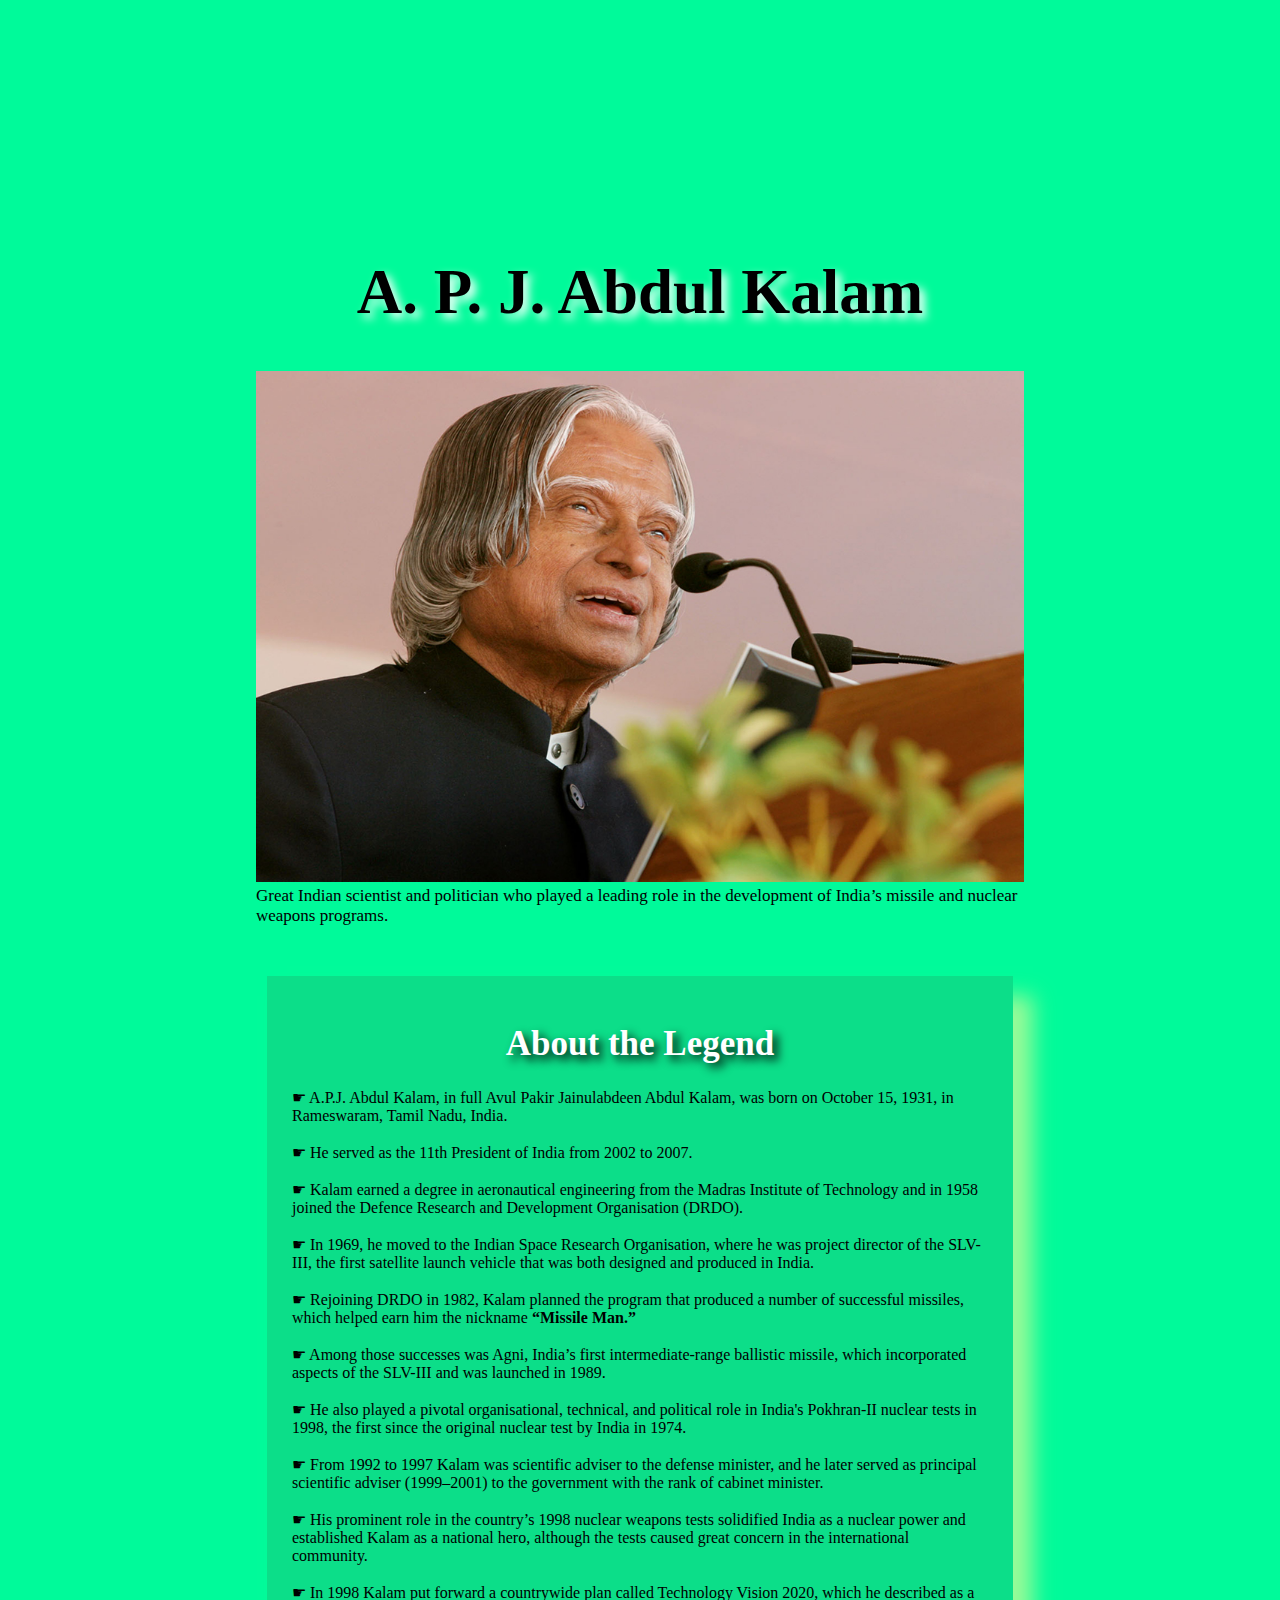
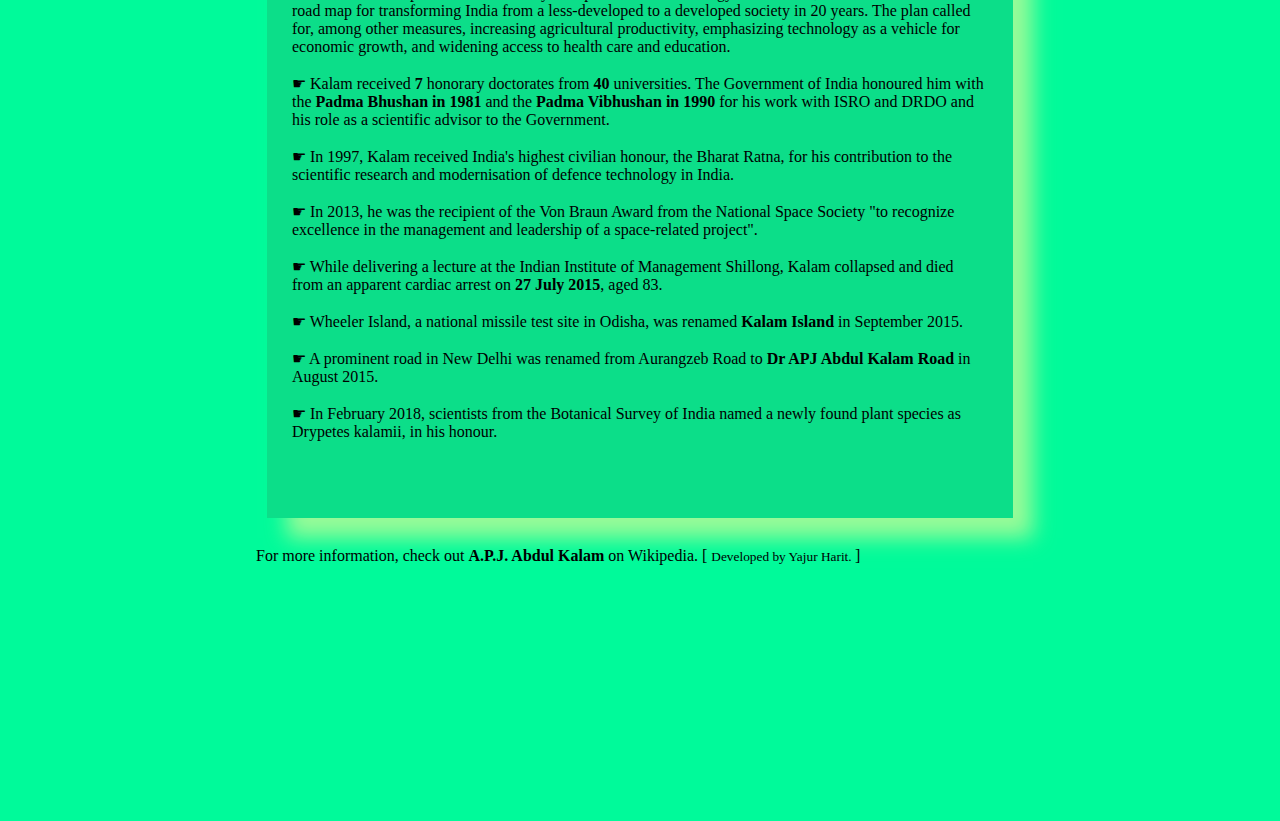
<file: index.html>
<!DOCTYPE html>
<html lang="en">
 
<head>
<link rel="stylesheet" href="styles.css">
</head>
 
<body>
    <main id="main">
 
        <!-- Title of the page -->
        <h1 id="title">
            A. P. J. Abdul Kalam
        </h1>
 
        <div id="img">
 
            <!--Image of the Tribute Person-->
            <img src="Announcements.jpg" id="image"
                alt="Error Loading Image">
            <small id="caption">
                Great Indian scientist and
                politician who played a leading
                role in the development of India’s
                missile and nuclear weapons
                programs.
            </small>
        </div>
 
        <div id="tribute-data">
 
            <!--Achievements and other
                details of the person-->
            <h1 class="title-APJ">
                About the Legend
            </h1>
 
             
 
<p>
                ☛ A.P.J. Abdul Kalam, in full
                Avul Pakir Jainulabdeen Abdul Kalam,
                was born on October 15, 1931, in
                Rameswaram, Tamil Nadu, India.<br><br>
                ☛ He served as the 11th President
                of India from 2002 to 2007.<br><br>
                ☛ Kalam earned a degree in
                aeronautical engineering from the
                Madras Institute of Technology and in
                1958 joined the Defence Research and
                Development Organisation (DRDO).<br><br>
                ☛ In 1969, he moved to the Indian
                Space Research Organisation, where he
                was project director of the SLV-III, the
                first satellite launch vehicle that was
                both designed and produced in India.
                <br><br> ☛ Rejoining DRDO in 1982,
                Kalam planned the program that produced
                a number of successful missiles, which
                helped earn him the nickname <strong>
                “Missile Man.”</strong>
                <br><br> ☛ Among those successes
                was Agni, India’s first intermediate-range
                ballistic missile, which incorporated
                aspects of the SLV-III and was launched
                in 1989.
                <br><br> ☛ He also played a
                pivotal organisational, technical,
                and political role in India's Pokhran-II
                nuclear tests in 1998, the first since
                the original nuclear test by India in 1974.
                <br><br> ☛ From 1992 to 1997 Kalam
                was scientific adviser to the defense
                minister, and he later served as principal
                scientific adviser (1999–2001) to the
                government with the rank of cabinet minister.
                <br><br> ☛ His prominent role in
                the country’s 1998 nuclear weapons tests
                solidified India as a nuclear power and
                established Kalam as a national hero,
                although the tests caused great concern
                in the international community.
                <br><br> ☛ In 1998 Kalam put
                forward a countrywide plan called
                Technology Vision 2020, which he described
                as a road map for transforming India from
                a less-developed to a developed society
                in 20 years. The plan called for, among
                other measures, increasing agricultural
                productivity, emphasizing technology as
                a vehicle for economic growth, and
                widening access to health care and
                education.
                <br><br> ☛ Kalam received <b>7</b>
                honorary doctorates from <b>40</b>
                universities. The Government of India
                honoured him with the <b>Padma Bhushan
                in 1981</b> and the <b>Padma Vibhushan
                in 1990</b> for his work with ISRO and
                DRDO and his role as a scientific advisor
                to the Government.
                <br><br> ☛ In 1997, Kalam received
                India's highest civilian honour, the
                Bharat Ratna, for his contribution to
                the scientific research and modernisation
                of defence technology in India.
                <br><br> ☛ In 2013, he was the
                recipient of the Von Braun Award from
                the National Space Society "to recognize
                excellence in the management and leadership
                of a space-related project".
                <br><br> ☛ While delivering a
                lecture at the Indian Institute of
                Management Shillong, Kalam collapsed and
                died from an apparent cardiac arrest on
                <b>27 July 2015</b>, aged 83.
                <br><br> ☛ Wheeler Island, a
                national missile test site in Odisha, was
                renamed <b>Kalam Island</b> in September
                2015.
                <br><br> ☛ A prominent road in
                New Delhi was renamed from Aurangzeb
                Road to <b>Dr APJ Abdul Kalam Road</b>
                in August 2015.
                <br><br> ☛ In February 2018,
                scientists from the Botanical Survey
                of India named a newly found plant
                species as Drypetes kalamii, in his
                honour.
                <br><br><br>
            </p>
 
 
        </div>
        <br>
            For more information,
        check out
        <a id="tribute-link" href="#">
            <b>A.P.J. Abdul Kalam</b> on Wikipedia. [
            <small>Developed by 
                    Yajur Harit.</a></a>
        </small>]
    </main>
</body>
 
</html>
</file>
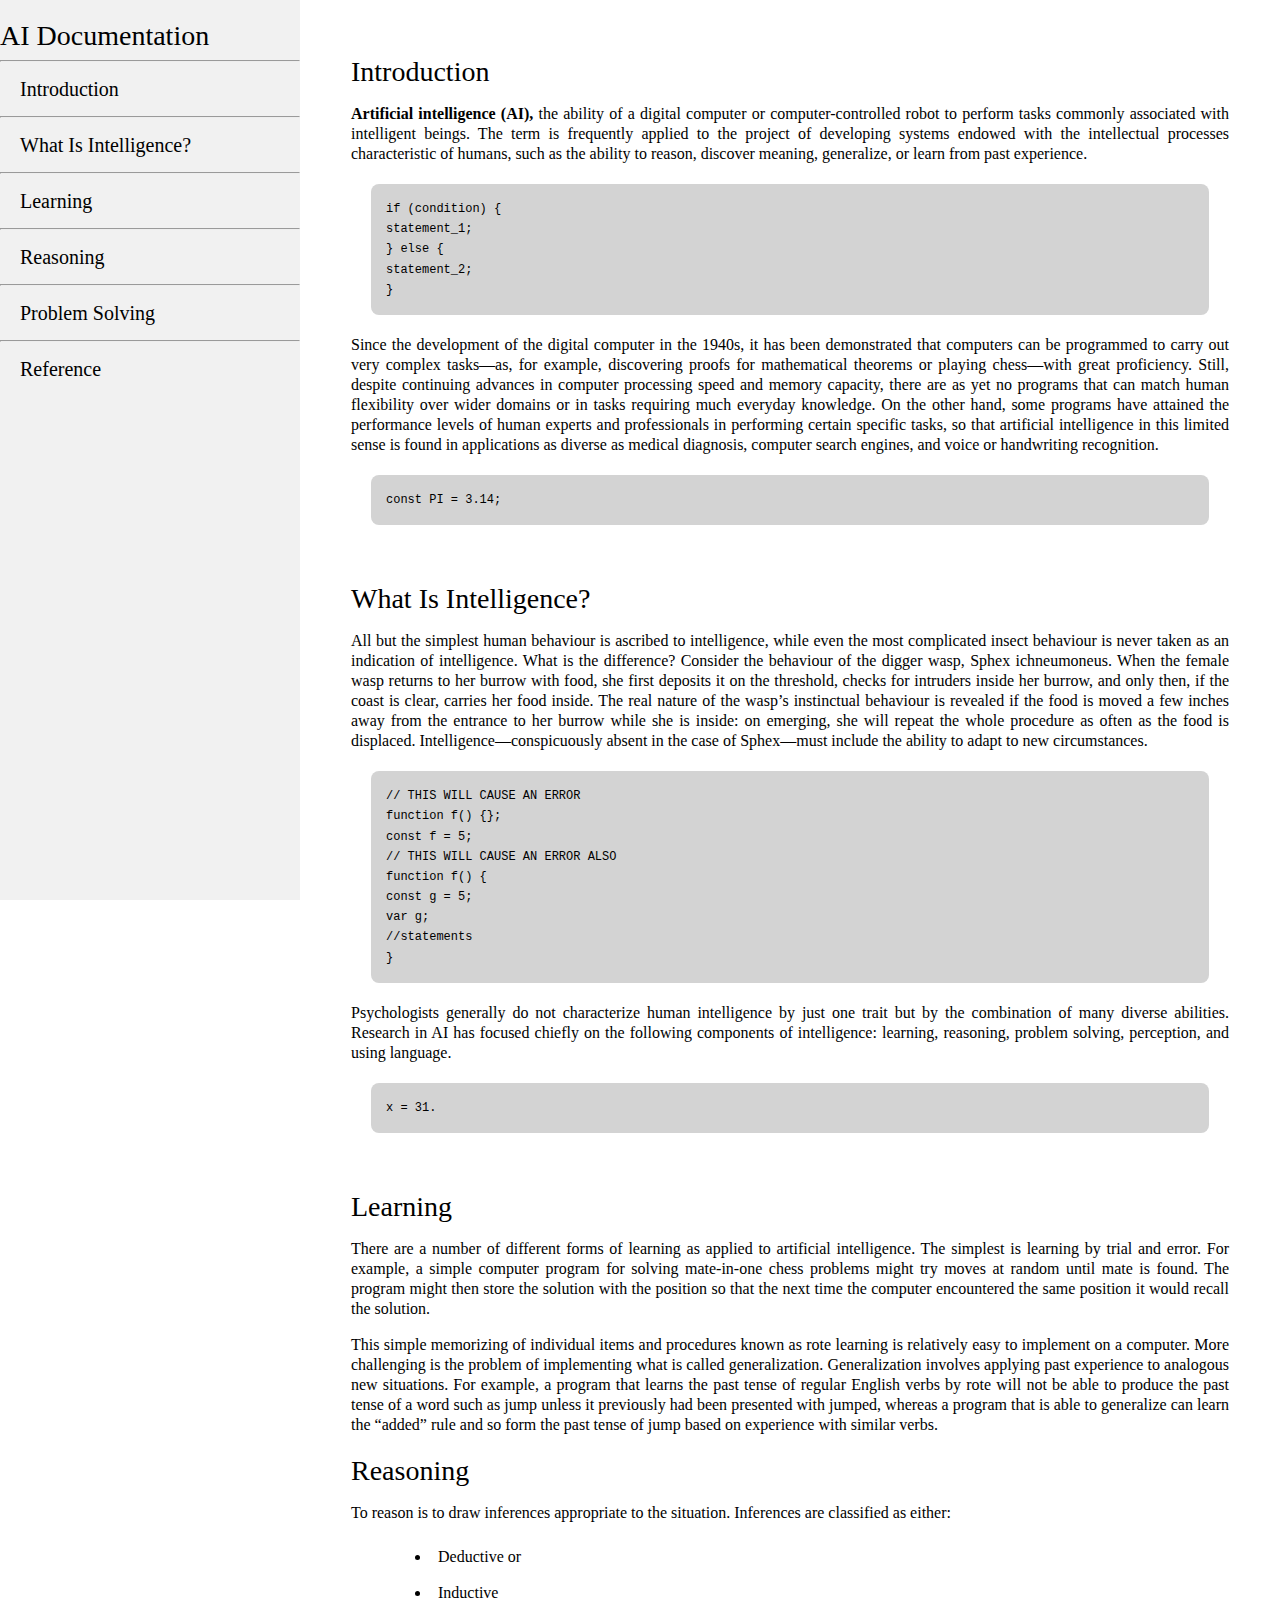
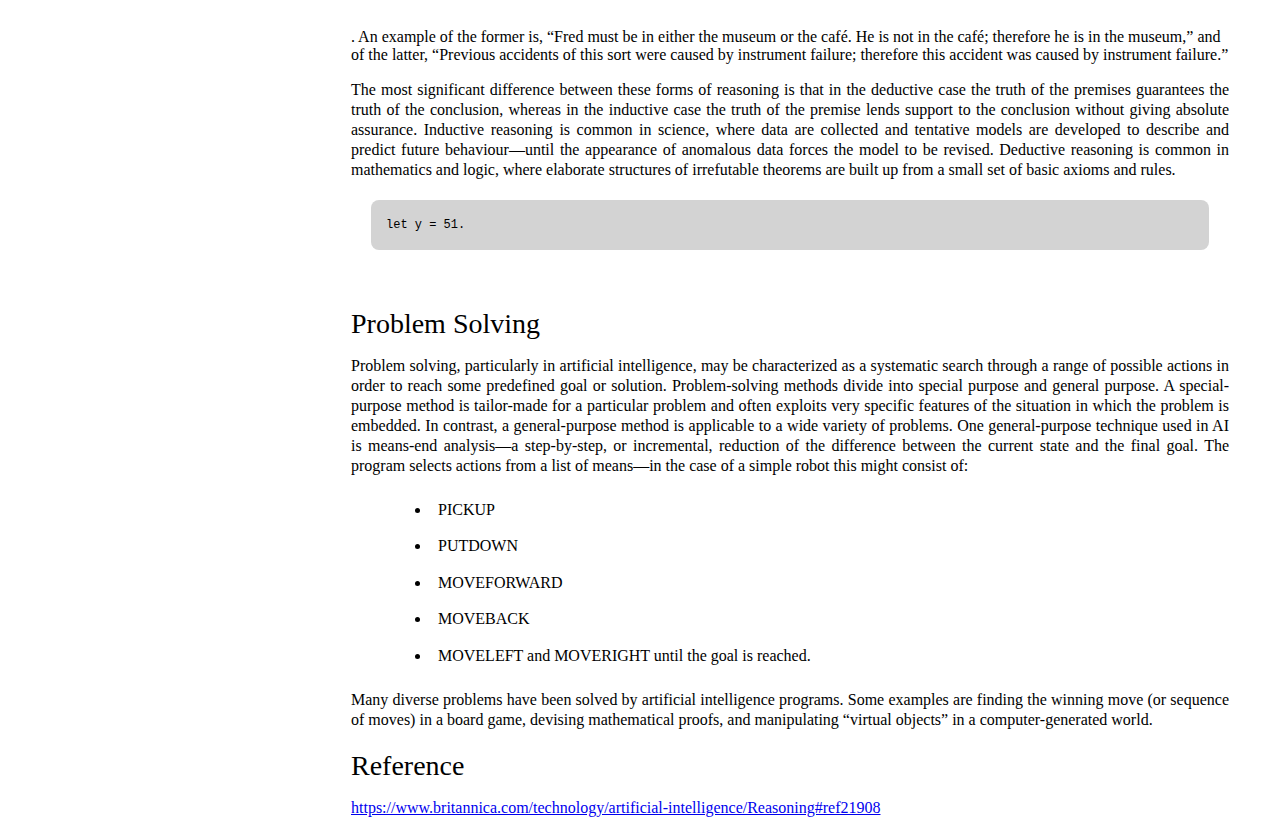
<file: index2.html>
<!DOCTYPE html>
  <html lang="en">
    <head>
      <meta charset="UTF-8" />
      <meta name="viewport" content="width=device-width, initial-scale=1.0" />
      <title>Technical Documentation Page</title>
      <link type="text/css" rel="stylesheet" href="styles2.css" />
    </head>
    <body>
      <nav id="navbar">
        <header id="AI">AI Documentation</header><hr>
        <a href="#Introduction" class="nav-link"><li>Introduction</li></a><hr>
        <a href="#What_Is_Intelligence?" class="nav-link"><li>What Is Intelligence?</li> </a><hr>
        <a href="#Learning" class="nav-link"><li>Learning</li> </a><hr>
        <a href="#Reasoning" class="nav-link"><li>Reasoning</li> </a><hr>
        <a href="#Problem_Solving" class="nav-link"><li>Problem Solving</li> </a><hr>
        <a href="#Reference" class="nav-link"><li>Reference</li> </a>
      </nav>
      <main id="main-doc">
        <a id="Introduction"></a>
        <section class="main-section" id="Introduction">
          <header class="main-header">Introduction</header>
          
          <p class="just">
            <strong>Artificial intelligence (AI),</strong> the ability of a
            digital computer or computer-controlled robot to perform tasks
            commonly associated with intelligent beings. The term is frequently
            applied to the project of developing systems endowed with the
            intellectual processes characteristic of humans, such as the ability
            to reason, discover meaning, generalize, or learn from past
            experience.
            <div class="codeCase">
              <code>if (condition) { <br>
                statement_1; <br>
              } else { <br>
                statement_2; <br>
              } </code>
                    </div>
          </p>
          <p class="just">
            Since the development of the digital computer in the 1940s, it has
            been demonstrated that computers can be programmed to carry out very
            complex tasks—as, for example, discovering proofs for mathematical
            theorems or playing chess—with great proficiency. Still, despite
            continuing advances in computer processing speed and memory
            capacity, there are as yet no programs that can match human
            flexibility over wider domains or in tasks requiring much everyday
            knowledge. On the other hand, some programs have attained the
            performance levels of human experts and professionals in performing
            certain specific tasks, so that artificial intelligence in this
            limited sense is found in applications as diverse as medical
            diagnosis, computer search engines, and voice or handwriting
            recognition.
          </p>
          <div class="codeCase">
            <code>const PI = 3.14;</code>
                  </div><br>
        </section>
        <a id="What_Is_Intelligence?"></a>
        <section class="main-section" id="What_Is_Intelligence?">
          <header class="main-header" >What Is Intelligence?</header>
          
          <p class="just">
            All but the simplest human behaviour is ascribed to intelligence,
            while even the most complicated insect behaviour is never taken as
            an indication of intelligence. What is the difference? Consider the
            behaviour of the digger wasp, Sphex ichneumoneus. When the female
            wasp returns to her burrow with food, she first deposits it on the
            threshold, checks for intruders inside her burrow, and only then, if
            the coast is clear, carries her food inside. The real nature of the
            wasp’s instinctual behaviour is revealed if the food is moved a few
            inches away from the entrance to her burrow while she is inside: on
            emerging, she will repeat the whole procedure as often as the food
            is displaced. Intelligence—conspicuously absent in the case of
            Sphex—must include the ability to adapt to new circumstances.
          </p>
          <div class="codeCase">
            <code>// THIS WILL CAUSE AN ERROR <br>
            function f() {}; <br>
            const f = 5; <br>
            // THIS WILL CAUSE AN ERROR ALSO <br>
            function f() { <br>
              const g = 5; <br>
              var g; <br>
              //statements <br>
            } </code>
                  </div>
          <p class="just">
            Psychologists generally do not characterize human intelligence by
            just one trait but by the combination of many diverse abilities.
            Research in AI has focused chiefly on the following components of
            intelligence: learning, reasoning, problem solving, perception, and
            using language.
          </p>
          <div class="codeCase"> 
            <code>x = 31.</code>
                  </div><br>
        </section>
        <a id="Learning"></a>
        <section class="main-section" id="Learning">
          <header class="main-header"  >Learning</header>
                    
          <p class="just">
            There are a number of different forms of learning as applied to
            artificial intelligence. The simplest is learning by trial and
            error. For example, a simple computer program for solving
            mate-in-one chess problems might try moves at random until mate is
            found. The program might then store the solution with the position
            so that the next time the computer encountered the same position it
            would recall the solution.
          </p>
          <p class="just">
            This simple memorizing of individual items and procedures known as
            rote learning is relatively easy to implement on a computer. More
            challenging is the problem of implementing what is called
            generalization. Generalization involves applying past experience to
            analogous new situations. For example, a program that learns the
            past tense of regular English verbs by rote will not be able to
            produce the past tense of a word such as jump unless it previously
            had been presented with jumped, whereas a program that is able to
            generalize can learn the “added” rule and so form the past tense of
            jump based on experience with similar verbs.
          </p>
        </section>
        <a id="Reasoning"></a>
        <section class="main-section" id="Reasoning">
          
          <header class="main-header" >Reasoning</header>
          
          <p class="just">
            To reason is to draw inferences appropriate to the situation.
            Inferences are classified as either:
            <ul> 
              <li class="list">Deductive or</li>
              <li class="list">Inductive</li>
          </ul>
            . An example of the former is, “Fred must be in either the museum or
            the café. He is not in the café; therefore he is in the museum,” and
            of the latter, “Previous accidents of this sort were caused by
            instrument failure; therefore this accident was caused by instrument
            failure.”
          </p>
          <p class="just">
            The most significant difference between these forms of reasoning is
            that in the deductive case the truth of the premises guarantees the
            truth of the conclusion, whereas in the inductive case the truth of
            the premise lends support to the conclusion without giving absolute
            assurance. Inductive reasoning is common in science, where data are
            collected and tentative models are developed to describe and predict
            future behaviour—until the appearance of anomalous data forces the
            model to be revised. Deductive reasoning is common in mathematics
            and logic, where elaborate structures of irrefutable theorems are
            built up from a small set of basic axioms and rules.
          </p>
          <div class="codeCase"> 
            <code>let y = 51. </code>
                   </div> <br>
        </section>
        <a id="Problem_Solving"></a>
        <section class="main-section" id="Problem_Solving">
          <header class="main-header" >Problem Solving</header>
          <p class="just">
            Problem solving, particularly in artificial intelligence, may be
            characterized as a systematic search through a range of possible
            actions in order to reach some predefined goal or solution.
            Problem-solving methods divide into special purpose and general
            purpose. A special-purpose method is tailor-made for a particular
            problem and often exploits very specific features of the situation
            in which the problem is embedded. In contrast, a general-purpose
            method is applicable to a wide variety of problems. One
            general-purpose technique used in AI is means-end analysis—a
            step-by-step, or incremental, reduction of the difference between
            the current state and the final goal. The program selects actions
            from a list of means—in the case of a simple robot this might
            consist of:
           <ul>
            <li class="list">PICKUP</li>
            <li class="list">PUTDOWN</li>
            <li class="list">MOVEFORWARD</li>
            <li class="list">MOVEBACK</li>
            <li class="list">MOVELEFT and MOVERIGHT until the goal is reached.</li>
           </ul>
          </p>
          <p class="just">
            Many diverse problems have been solved by artificial intelligence
            programs. Some examples are finding the winning move (or sequence of
            moves) in a board game, devising mathematical proofs, and
            manipulating “virtual objects” in a computer-generated world.
          </p>
        </section>
        <a id="Reference" ></a>
        <section class="main-section"  id="Reference">
          
          <header class="main-header"  >Reference</header>
          
          <p class="just">
            <a href="https://www.britannica.com/technology/artificial-intelligence/Reasoning#ref21908" target="_blank">https://www.britannica.com/technology/artificial-intelligence/Reasoning#ref21908</a>
          </p>
          <p class="just">
           <a href="https://en.wikipedia.org/wiki/A.I._Artificial_Intelligence" target="_blank">https://en.wikipedia.org/wiki/A.I._Artificial_Intelligence</a>
          </p>
        </section>
      </main>
    </body>
    
  </html>
</file>
<file: styles.css>
/* Styling the body element
        like body color and margin */
         
        body {
            background-color: #00FA9A;
            margin: 20%;
        }
 
        /* Styling the Title and giving
        shadow to the title */
        #title {
            text-align: center;
            text-shadow: 5px 5px 10px white;
            font-size: 7vh;
        }
 
        /* Setting width and display
        type of image */
        img {
            display: inline-block;
            width: 100%;
        }
 
        /* Setting font color and font
        size of the image-caption */
        #caption {
            font-size: 17px;
            font-family: Gill Sans;
            color: black;
        }
 
        /* Styling the content of the page like-
        padding, font-size, font color etc.*/
        div#tribute-data {
            background-color: rgb(46, 139, 87, 0.25);
            box-shadow: 20px 20px 20px #98FB98;
            font-family: Georgia;
            padding: 25px 25px;
            margin: 11px;
            margin-top: 50px;
        }
 
        /* Styling the title of the content */
        h1.title-APJ {
            font-size: 35px;
            color: white;
            text-align: center;
            text-shadow: 5px 5px 10px black;
        }
 
        /* Styling the link provided at the end */
        #tribute-link {
            text-decoration: none;
            color: black;
        }
</file>
<file: styles2.css>
body {
    margin: 35px;
  }
  header {
    font-size: 28px;
    margin-top: 20px;
  }
  li {
    line-height: 1.4;
    padding: 7px;
    margin-left: 40px;
  }
  .codeCase {
    background-color: lightgrey;
    font-size: 12px;
    padding: 15px;
    margin: 20px;
    line-height: 1.6;
    border-radius: 8px;
  }
  #main-doc {
    margin-left: 300px;
    padding: 1px 16px;
    height: 1000px;
  }
  #navbar {
    top: 0px;
    margin: 0px;
    left: 0px;
    width: 300px;
    background-color: #f1f1f1;
    position: fixed;
    height: 100%;
    overflow: auto;
  }
  #navbar a {
    color: black;
    padding: 0px;
    text-align: justify;
    font-size: 20px;
    text-decoration: none;
  }
  .nav-link li {
    border: 1px;
    padding: 5px;
    padding-left: 30px;
    list-style: none;
    position: relative;
    left: -50px;
    width: 100%;
  }
  P {
    font-size: 16px;
    text-align: justify;
    line-height: 20px;
  }
  .pic {
    width: 50px;
    height: 50px;
    align-items: baseline;
  }
  #footer {
    height: 40px;
    width: 300px;
    position: fixed;
    left: 20px;
    bottom: 40px;
  }
  #copyright {
    text-align: center;
  }
  @media screen and (max-width: 700px) {
    #navbar {
      width: 100%;
      height: auto;
      position: relative;
    }
    .navbar a {
      float: left;
    }
    div.main-doc {
      margin-left: 0;
    }
  }
  
  @media screen and (max-width: 350px) {
    .navbar a {
      text-align: center;
      float: none;
    }
  }
</file>
